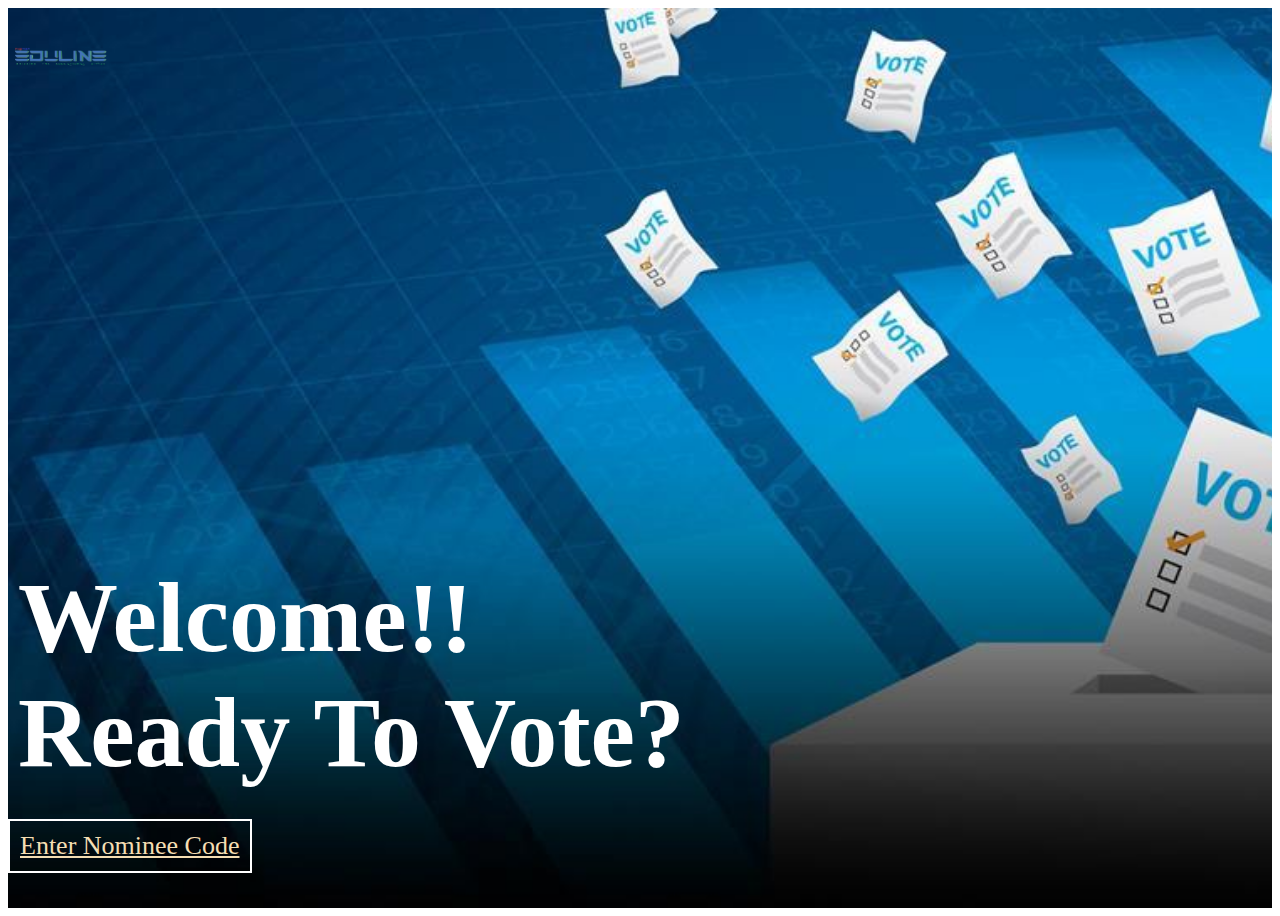
<file: client.html>
<!DOCTYPE html>
<html lang="en">

<head>
  <meta charset="UTF-8">
  <meta http-equiv="X-UA-Compatible" content="IE=edge">
  <meta name="viewport" content="width=device-width, initial-scale=1.0">
  <title>Voting Platform</title>
  <!--- custom css link-->
  <link rel="stylesheet" href="client.css">
 <!--- google font link-->
  <link rel="preconnect" href="https://fonts.googleapis.com">
  <link rel="preconnect" href="https://fonts.gstatic.com" crossorigin>
  <link
    href="https://fonts.googleapis.com/css2?family=DM+Sans:wght@500&family=Poppins:wght@600;700&family=Rubik:wght@400;500&display=swap"
    rel="stylesheet">
</head>
<body id="top">

    <!--- #HEADER-->
  
    
      <header class="header" data-header>
        <div class="container">
     <div class="overlay" data-overlay></div>
    <a href="#" class="logo">
            <img src="Eduline_raidtech_-removebg-preview.png" alt="Eduline logo">
          </a>
     
    
          <nav class="navbar" data-navbar>
    
         <a href="#" class="logo">
              <img src="Eduline_raidtech_-removebg-preview.png" alt="Edulinelogo">
            </a>
    </nav>
    
        </div>
      </header>
    <main>
        <article>
  
    <section class="main-home">
      <div class="main-text">
          
          <h1>Welcome!! <br>Ready to vote?
          </h1>
          

          <a href="#" class="main-btn">Enter Nominee Code </a>
      </div>

    
  </section>

  <script src="client.js"></script>

    </body>
    </html>
</file>
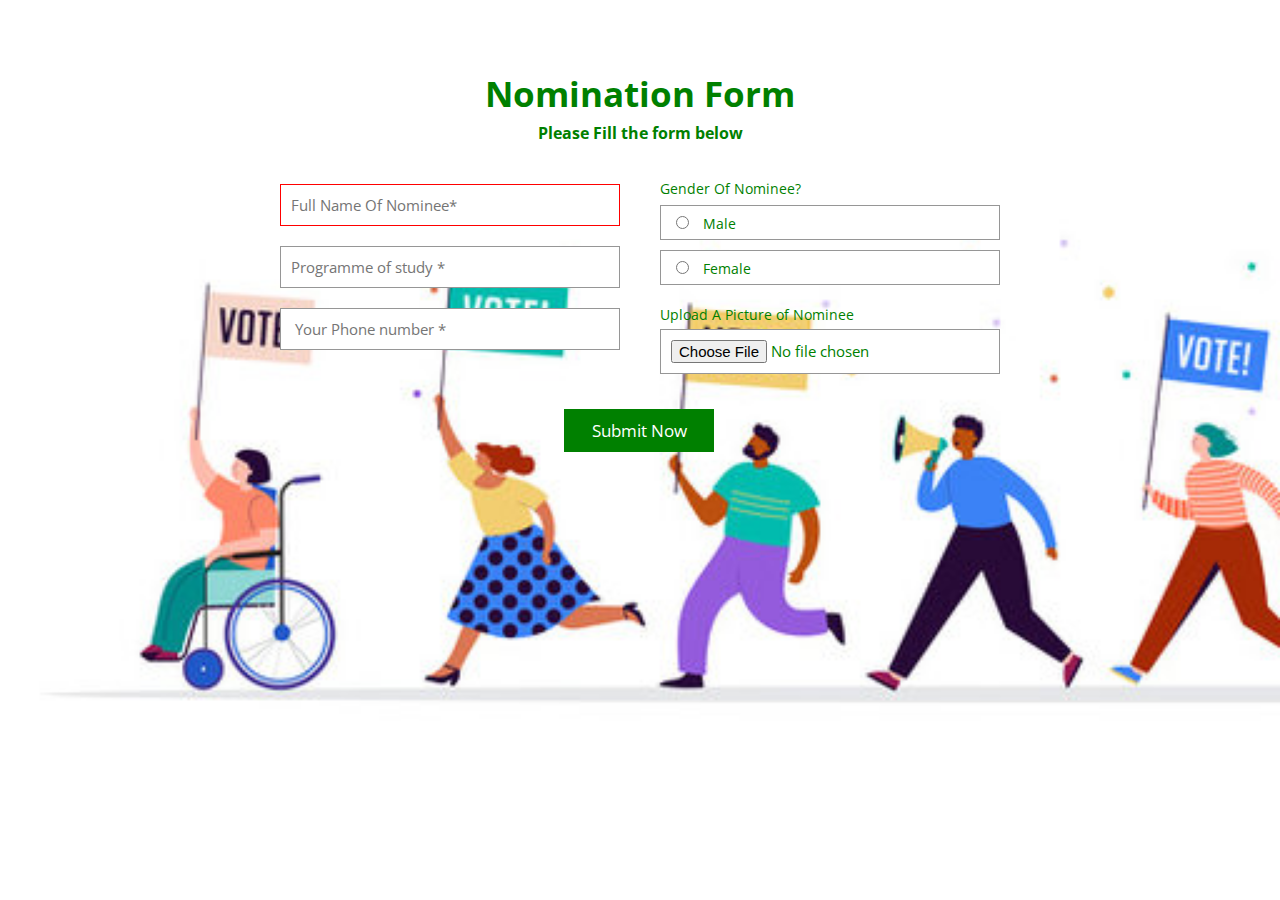
<file: nomination.html>
<!DOCTYPE html>
<html lang="en">

<head>
  <meta charset="UTF-8">
  <meta http-equiv="X-UA-Compatible" content="IE=edge">
  <meta name="viewport" content="width=device-width, initial-scale=1.0">
  <title>Voting Platform</title>
  <!--- custom css link-->
  <link rel="stylesheet" href="nomination.css">
 <!--- google font link-->
  <link rel="preconnect" href="https://fonts.googleapis.com">
  <link rel="preconnect" href="https://fonts.gstatic.com" crossorigin>
  <link
    href="https://fonts.googleapis.com/css2?family=DM+Sans:wght@500&family=Poppins:wght@600;700&family=Rubik:wght@400;500&display=swap"
    rel="stylesheet">
</head>
<body>
    <div class="container">
        <form id="contact" action="" method="post">
            <h1>Nomination Form</h1>
            <h3> Please Fill the form below </h3>
            <div class="row">
                <!-- first column -->
                <div class="column">                        
                    <fieldset>
                        <input type="text" placeholder="Full Name Of Nominee*" name="name" required autofocus>
                    </fieldset>
                    <fieldset>
                        <input type="text" placeholder="Programme of study *" name="fname" required autofocus>
                    </fieldset>
                    <fieldset>
                        
                    <!-- adding all country code list -->
                    <fieldset>
                        <input type="text" placeholder=" Your Phone number *" name="phone" id="phone" required autofocus>
                    </fieldset>
                </div>
                 <!-- second column -->
                 <div class="column">
                    <fieldset>
                        <p>Gender Of Nominee?</p>
                        <div class="radio">
                            <input type="radio" id="male" name="gender" required>
                            <label for="male">Male</label>
                        </div>
                        <div class="radio">
                            <input type="radio" id="female" name="gender" required>
                            <label for="female">Female</label>
                        </div>
                    </fieldset>
                    
                    <fieldset>
                        <p>Upload A Picture of Nominee</p>
                        <input type="file" id="file" required>
                    </fieldset>
                </div>
            </div>
            <!-- submit button -->
            <button id="button" >Submit Now</button></a>
                </form>
    </div>
 
    <!-- Javascript to initialize the code list -->
    <script>
        var input = document.querySelector("#phone");
        window.intlTelInput(input, {
         separateDialCode: true
         });
      </script>
    
  </body>
</file>
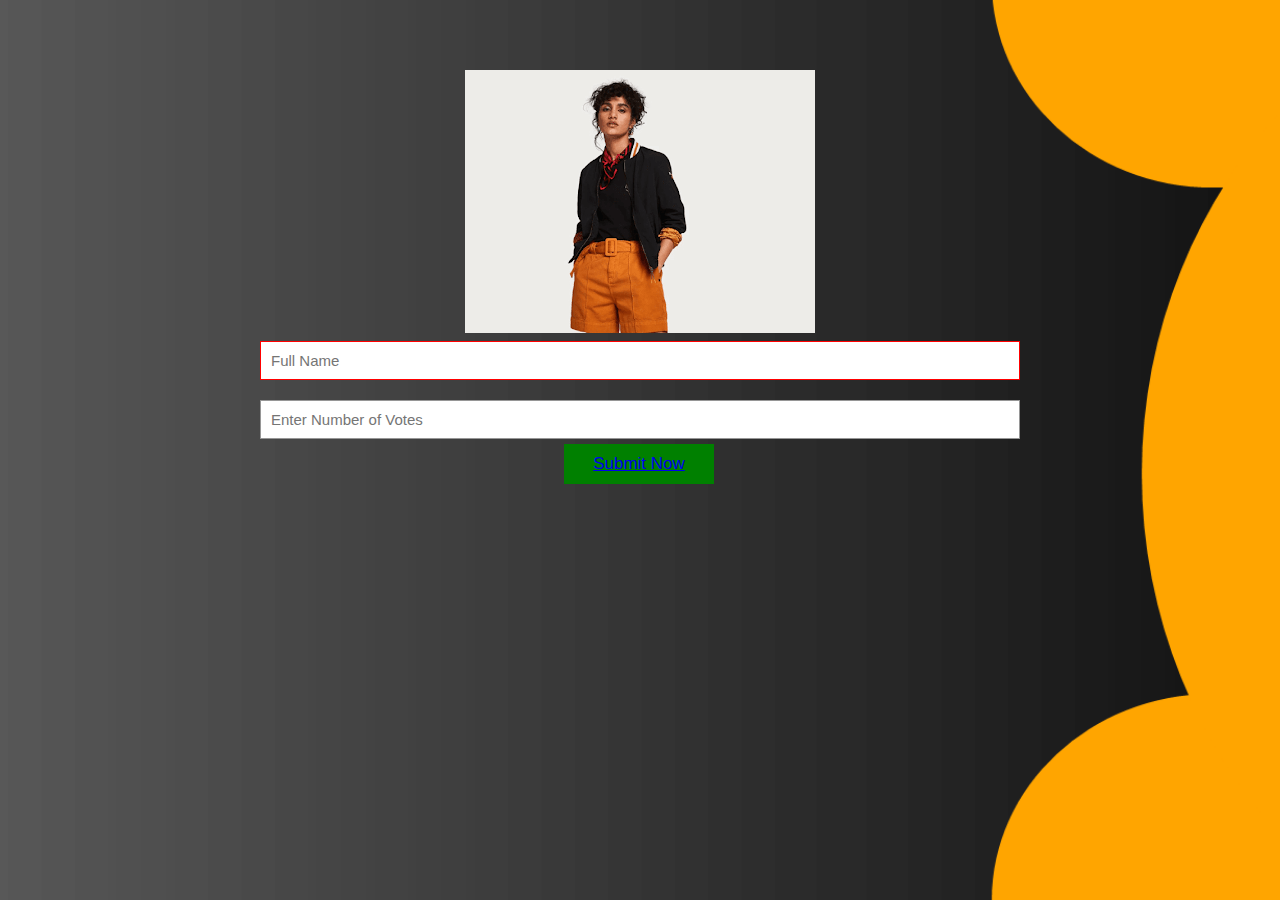
<file: nominee code.html>
<!DOCTYPE html>
<html lang="en">

<head>
  <meta charset="UTF-8">
  <meta http-equiv="X-UA-Compatible" content="IE=edge">
  <meta name="viewport" content="width=device-width, initial-scale=1.0">
  <title>Voting Platform</title> 
  <!--- custom css link-->
  <link rel="stylesheet" href="nominee code.css">
 <!--- google font link-->
  <link rel="preconnect" href="https://fonts.googleapis.com">
  <link rel="preconnect" href="https://fonts.gstatic.com" crossorigin>
  <link
    href="https://fonts.googleapis.com/css2?family=DM+Sans:wght@500&family=Poppins:wght@600;700&family=Rubik:wght@400;500&display=swap"
    rel="stylesheet">
</head>
<body>

        <div class="container">
            <form id="contact" action="" method="post">
                <div class="row">
                    <!-- first column -->
                    <div class="column">  
                        <div class="centered-image">
                            <img src="2.png" alt="centered image">
                            
                                </div>
                        <div class="column">
                            <fieldset>
                                <input type="text" placeholder="Full Name" name="fname" required autofocus>
                            </fieldset>                        
                            <fieldset>
                                <input type="text" placeholder="Enter Number of Votes" name="name" required autofocus>
                            </fields>
    </form>
     <button id="button" ><a href="selectpm.html" > Submit Now</button></a>
        </form>
    
</form>
</div>
</div>










    
</body></html>
</file>
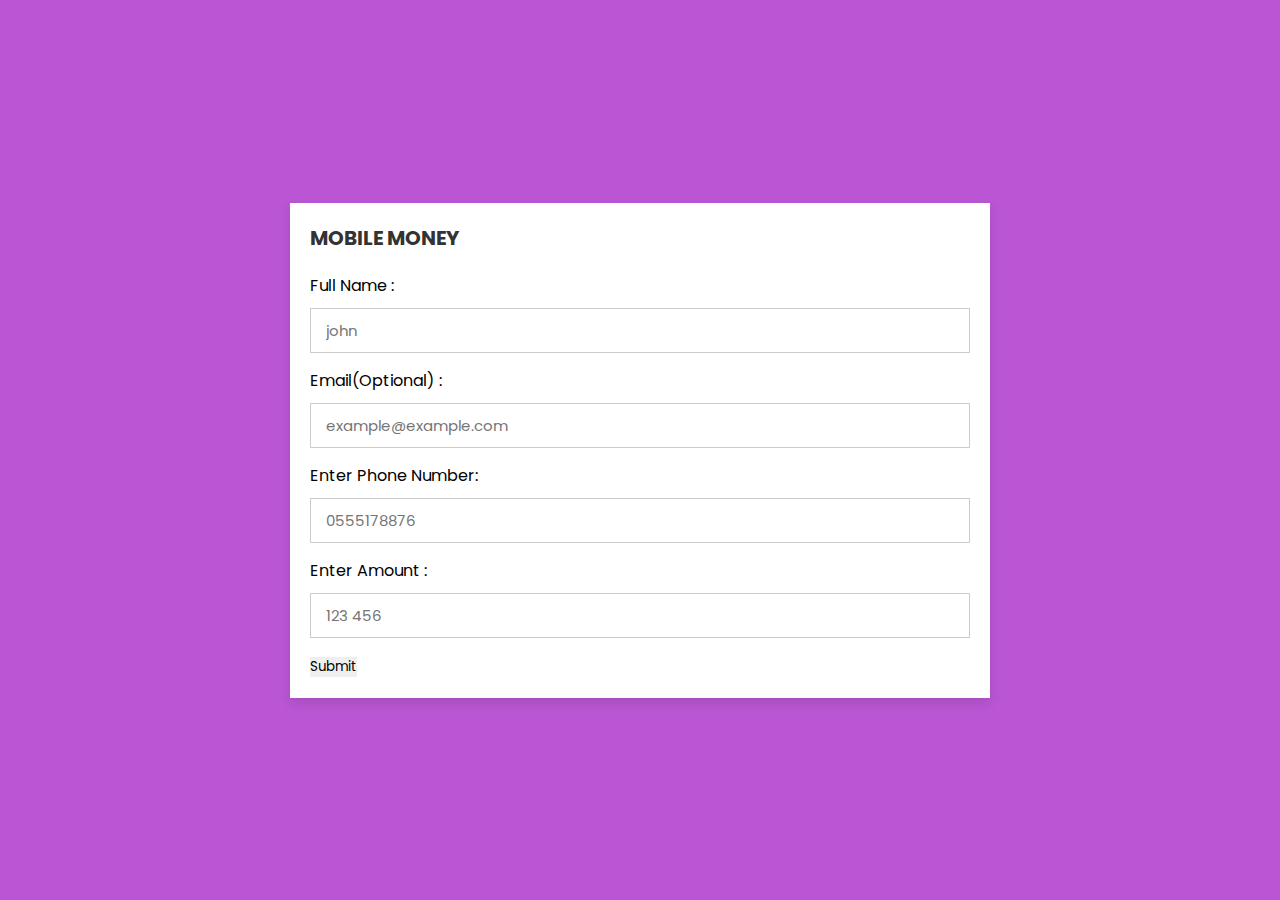
<file: payment2.html>
<!DOCTYPE html>
<html lang="en">
<head>
    <meta charset="UTF-8">
    <meta http-equiv="X-UA-Compatible" content="IE=edge">
    <meta name="viewport" content="width=device-width, initial-scale=1.0">

    <title>Mobile Money</title>
    <!-- custom css file link  -->
    <link rel="stylesheet" href="payment2.css">

</head>
<body>

<div class="container">

    <form action="">

        <div class="row">

            <div class="col">

                <h3 class="title">MOBILE MONEY</h3>

                <div class="inputBox">
                    <span>full name :</span>
                    <input type="text" placeholder="john">
                </div>
                <div class="inputBox">
                    <span>email(optional) :</span>
                    <input type="email" placeholder="example@example.com">
                </div>
                <div class="inputBox">
                    <span>Enter Phone Number:</span>
                    <input type="number" placeholder="0555178876">
                </div>
               
                    <div class="inputBox">
                        <span>Enter Amount :</span>
                        <input type="text" placeholder="123 456">
                    </div>
                    
                        <input type="submit" value="Submit">
                    
                </div>  </div>  </form></div>    

</body>
</html>
</file>
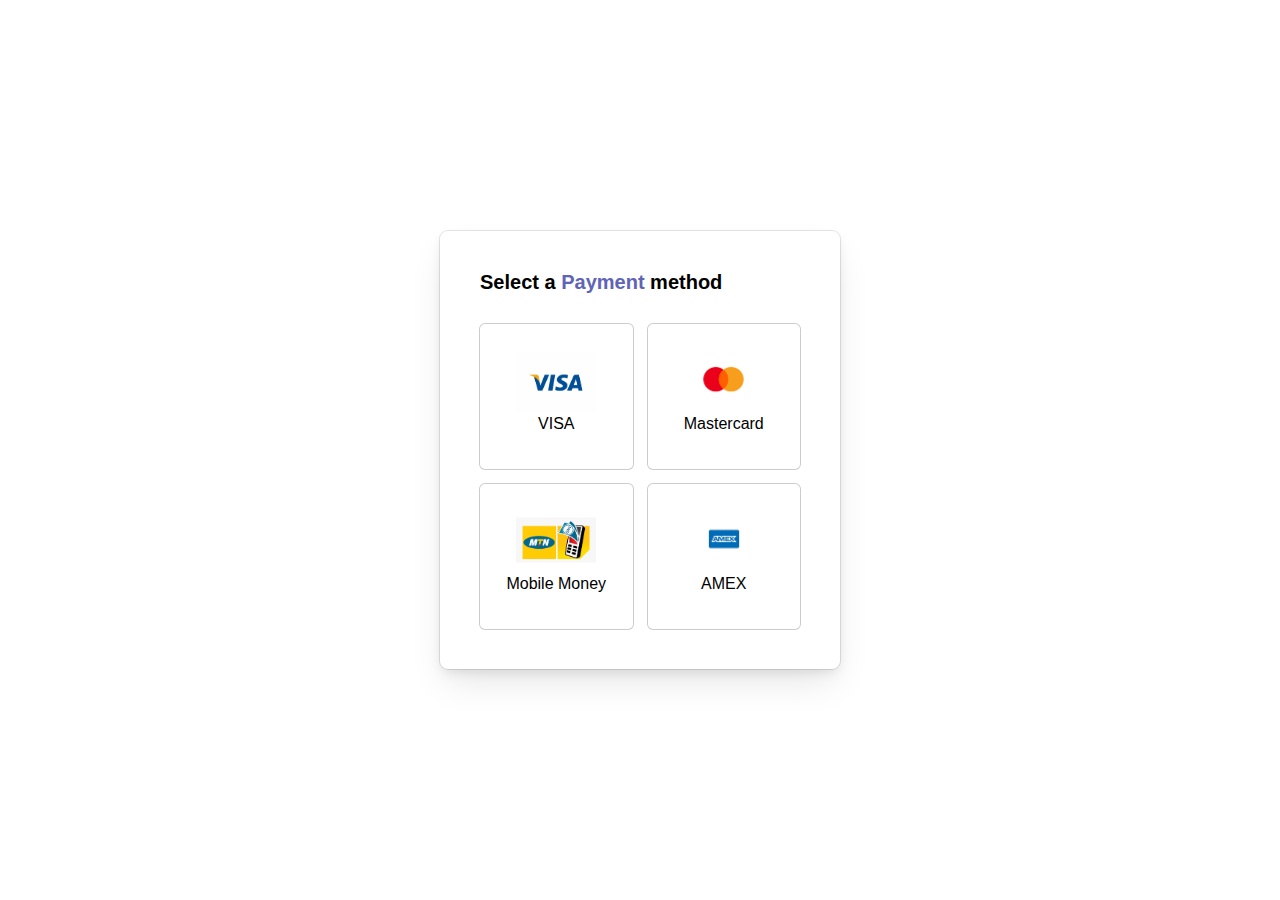
<file: selectpm.html>
<!DOCTYPE html>
<html lang="en">
<head>
    <meta charset="UTF-8">
    <meta name="viewport" content="width=device-width, initial-scale=1.0">
    <title>Document</title>
    <link rel="stylesheet" href="selectpm.css">
</head>


<body>
    


<div class="container">
    <div class="title">
        <h4>Select a <span style="color: #6064b6">Payment</span> method</h4>
    </div>
<form action="#">
        <input type="radio" name="payment" id="visa">
        <input type="radio" name="payment" id="mastercard">
        <input type="radio" name="payment" id="mobile">
        <input type="radio" name="payment" id="AMEX">


        <div class="category">
            <label for="visa" class="visaMethod">
                <div class="imgName">
                    <div class="imgContainer visa">
                    <a href="payment1.html" > <img src="visa.jpg" alt=""></a>
                    </div>
                    <span class="name">VISA</span>
                </div>
                <span class="check"><i class="fa-solid fa-circle-check" style="color: #6064b6;"></i></span>
            </label>





            <label for="mastercard" class="mastercardMethod">
                <div class="imgName">
                    <div class="imgContainer mastercard">
                        <a href="payment1.html" > <img src="mastercard.png" alt=""></a>
                     </div>
                    <span class="name">Mastercard</span>
                </div>
                <span class="check"><i class="fa-solid fa-circle-check" style="color: #6064b6;"></i></span>
            </label>


            <label for="mobile" class="MobileMethod">
                <div class="imgName">
                    <div class="imgContainer mobile">
                        <a href="payment1.html" > <img src="mobile-money-logo-.png" alt=""></a>
                    
                    </div>
                    <span class="name">Mobile Money</span>
                </div>
                <span class="check"><i class="fa-solid fa-circle-check" style="color: #6064b6;"></i></span>
            </label>

            <label for="AMEX" class="amexMethod">
                <div class="imgName">
                    <div class="imgContainer AMEX">
                        <a href="payment1.html" > <img src="amex.jpg" alt=""></a>
                    
                    </div>
                    <span class="name">AMEX</span>
                </div>
                <span class="check"><i class="fa-solid fa-circle-check" style="color: #6064b6;"></i></span>
            </label>
        </div>
    </form>
</div>
</body>
</html>
</file>
<file: client.css>
.header {
    padding-block: 25px;
    position: fixed;
    top: 0;
    left: 0;
    width: 100%;
    z-index: 4;
    transition: padding var(--transition);

  }
  
  .header.active {
    background: var(--cultured);
    box-shadow: 0 1px 3px hsla(0, 0%, 0%, 0.1);
    padding-block: 20px;
  }
  
  .header .container {
    display: flex;
    justify-content: space-between;
    align-items: center;
  }
  
  .header .logo { width: 120px; }
  
  .logo img { width: 100%; }
  
  .navbar {
    position: fixed;
    top: 0;
    left: -250px;
    width: 100%;
    max-width: 250px;
    height: 100%;
    background: var(--mantis);
    padding: 80px 20px;
    transition: 0.15s ease-in;
    z-index: 3;
  }
  
  .navbar.active {
    left: 0;
    transition: 0.25s ease-out;
  }
  
 
  .navbar .logo {
    width: 160px;
    margin-bottom: 30px;
    
    margin-inline: auto;
  }
  
  .navbar-list { margin-bottom: 15px; }
  .navbar-link {
    color: var(--rich-black-fogra-29);
    font-weight: var(--fw-500);
    padding-block: 15px;
    font-family: var(--dm-sans);
  }
  
  .overlay {
    position: fixed;
    inset: 0;
    background: hsla(0, 0%, 0%, 0.7);
    pointer-events: none;
    opacity: 0;
    transition: 0.15s ease-out;
    z-index: 3;
  }
  
  .overlay.active {
    pointer-events: all;
    opacity: 1;
  }
  .info{
    background-image:url(client\ background.jpg);
  }
  .text{
    font-size: 150px;
  }
  .text1{
    font-size: 80px;
  }
  .hero {
    background: var(--gradient);
    padding: 150px 0 var(--section-padding);

    
  }
  
  .hero-banner { margin-bottom: 30px; }
  
  .hero-banner img { width: 100%; }
  
  .hero-title { margin-bottom: 20px; }
  
  .hero .section-text { margin-bottom: 45px; }
 
  
  .h1,
  .h2,
  .h3 {
    font-family: var(--ff-poppins);
    color: var(--rich-black-fogra-29);
  }
  
  .h1 {
    font-size: var(--fs-1);
    line-height: 1.4;
    font-weight: var(--fw-700);
  }
  
  .h2 {
    font-size: var(--fs-1);
    line-height: 1.6;
}
  
.h3 {
  color: var(--onyx);
  font-size: var(--fs-3);
  line-height: 1.3;
}

.section-text,
.card-text,
.card-subtitle {
  font-family: var(--ff-rubik);
  color: var(--sonic-silver);
  font-size: var(--fs-5);
  line-height: 1.8;
}

.vector-line { display: none; }

.main-home{
  width: 100%; 
  height:100vh;
  background-image:url(client\ background.jpg);

  background-position:center;
  background-size:cover;
  display:grid;
  grid-template-columns: repeat(1,1fr);
  align-items:center;
  
  }
  
.main-text h1{
  color:white;
  font-size:100px;
  text-transform: capitalize;
  font-weight:600;
  margin: 6px 0 10px;
  position: absolute;
  padding:10px;
  bottom: 10%;

}

.main-btn{
  
color:wheat;
  font-size:26px;
  font-weight:500;
  text-transform:capitalize;
  border: 2px solid white;
  padding: 12px 25px;
  transition: all .42s ease;
  position: absolute;
  padding:10px;
  bottom: 3%;

  
}
.main-btn:hover{
  background-color:#24344D;
  color:white;
}
</file>
<file: nomination.css>
/* import google font family */
@import url('https://fonts.googleapis.com/css2?family=Open+Sans:ital,wght@0,600;1,600&display=swap');
/* selecting everything */
* {
 padding: 0;
 margin: 0;
 box-sizing: border-box;
}
body {
 font-family: 'Open Sans', sans-serif, helvetica, Arial;
 font-weight: 400;
 font-size: 14px;
 color:green;
 /* body background image */
 background-image:URL(Background\ lower.jpg);
 background-attachment: fixed;
 background-size: cover;
  
}
.container {
 max-width: 800px;
 width: 100%;
 margin: 0 auto;
}
#contact {
 background-color: Grey(220, 255, 66, 0.7);
 padding: 20px;
 margin: 50px 0;
}
#contact input, button {
 font: 400 15px 'Open Sans', sans-serif, helvetica, Arial;
}
#contact h1 {
 font-size: 35px;
 font-weight: bold;
 text-align: center;
 color:green;
}
#contact h3 {
 margin: 5px 0px 15px;
 text-align: center;
}
.row {
 display: flex;
 width: 100% !important;
 padding: 20px 0px;
}
.row .column {
 margin: 0px 20px;
 width: 50%;
}
fieldset {
 border: medium none !important;
 margin:  0 0 10px;
 min-width: 100%;
 width: 100%;
}
#contact input {
 width: 100%;
 border: 1px solid rgb(150, 150, 150);
 background-color: white;
 padding: 10px;
 margin: 5px 0;
}
input[type = "radio"] {
 width: 10% !important;
}
#contact .row .radio {
 border: 1px solid rgb(150, 150, 150);
 background-color: white;
 margin: 7px 0 10px;
 padding: 5px;
}
#contact .row .idCard{
 display: flex;
 height: 45px !important;
 margin: 5px 0;
}
#contact .row .idCard :first-child {
 width: 80px;
}
#contact .row .idCard :last-child {
 width: 40px;
}
#contact .row #phone {
 max-width: 100% !important;
 padding-right: 80px;
}
#contact input:hover {
 transition: border-color 0.3s ease-in-out;
 border: 1px solid rgb(68, 68, 68);
}
#contact button {
 outline: none;
 border: none;
 background-color: green;
 color: white;
 margin: 0 0 5px 40%;
 padding: 10px;
 font-size: 17px;
 width: 150px;
}
 
#contact button:hover {
 background-color: rgba(0, 0, 255, 0.8);
}
 
#contact input:focus {
 outline: 0;
 border: 1px solid red;
}
 
/* mobile responsive mode */
@media screen and (max-width: 580px)  {
 .row {
  flex-direction: column;
 }
 .row .column {
  width: 90% !important;
 }
 #contact .row #phone {
 padding-right: 180px;
}
}
</file>
<file: nominee code.css>
.centered-image{
    text-align: center;
}

/* import google font family */
@import url('https://fonts.googleapis.com/css2?family=Open+Sans:ital,wght@0,600;1,600&display=swap');
/* selecting everything */
* {
 padding: 0;
 margin: 0;
 box-sizing: border-box;
}
body {
 font-family: 'Open Sans', sans-serif, helvetica, Arial;
 font-weight: 400;
 font-size: 14px;
 color:green;
 /* body background image */
 background-image:URL(3.png);
 background-attachment: fixed;
 background-size: cover;
 
  
}
.container {
 max-width: 800px;
 width: 100%;
 margin: 0 auto;
}
#contact {
 background-color: Grey(220, 255, 66, 0.7);
 padding: 20px;
 margin: 50px 0;
}
#contact input, button {
 font: 400 15px 'Open Sans', sans-serif, helvetica, Arial;
}
#contact h1 {
 font-size: 35px;
 font-weight: bold;
 text-align: center;
 color:green;
}
#contact h3 {
 margin: 5px 0px 15px;
 text-align: center;
}


fieldset {
 border: medium none !important;
 margin:  0 0 10px;
 min-width: 100%;
 width: 100%;
}
#contact input {
 width: 100%;
 border: 1px solid rgb(150, 150, 150);
 background-color: white;
 padding: 10px;
 margin: 5px 0;
}
input[type = "radio"] {
 width: 10% !important;
}
#contact .row .radio {
 border: 1px solid rgb(150, 150, 150);
 background-color: white;
 margin: 7px 0 10px;
 padding: 5px;
}
#contact .row .idCard{
 display: flex;
 height: 45px !important;
 margin: 5px 0;
}
#contact .row .idCard :first-child {
 width: 80px;
}
#contact .row .idCard :last-child {
 width: 40px;
}
#contact .row #phone {
 max-width: 100% !important;
 padding-right: 80px;
}
#contact input:hover {
 transition: border-color 0.3s ease-in-out;
 border: 1px solid rgb(68, 68, 68);
}
#contact button {
 outline: none;
 border: none;
 background-color: green;
 color: white;
 margin: 0 0 5px 40%;
 padding: 10px;
 font-size: 17px;
 width: 150px;
}
 
#contact button:hover {
 background-color: rgba(0, 0, 255, 0.8);
}
 
#contact input:focus {
 outline: 0;
 border: 1px solid red;
}
 
/* mobile responsive mode */
@media screen and (max-width: 580px)  {
 .row {
  flex-direction: column;
 }
 .row .column {
  width: 90% !important;
 }
 #contact .row #phone {
 padding-right: 180px;
}
}
</file>
<file: payment2.css>
@import url('https://fonts.googleapis.com/css2?family=Poppins:wght@100;300;400;500;600&display=swap');

*{
  font-family: 'Poppins', sans-serif;
  margin:0; padding:0;
  box-sizing: border-box;
  outline: none; border:none;
  text-transform: capitalize;
  transition: all .2s linear;
}

.container{
  display: flex;
  justify-content: center;
  align-items: center;
  padding:25px;
  min-height: 100vh;
  background:mediumorchid;
}

.container form{
  padding:20px;
  width:700px;
  background: #fff;
  box-shadow: 0 5px 10px rgba(0,0,0,.1);
}

.container form .row{
  display: flex;
  flex-wrap: wrap;
  gap:15px;
}

.container form .row .col{
  flex:1 1 250px;
}

.container form .row .col .title{
  font-size: 20px;
  color:#333;
  padding-bottom: 5px;
  text-transform: uppercase;
}

.container form .row .col .inputBox{
  margin:15px 0;
}

.container form .row .col .inputBox span{
  margin-bottom: 10px;
  display: block;
}

.container form .row .col .inputBox input{
  width: 100%;
  border:1px solid #ccc;
  padding:10px 15px;
  font-size: 15px;
  text-transform: none;
}

.container form .row .col .inputBox input:focus{
  border:1px solid #000;
}

.container form .row .col .flex{
  display: flex;
  gap:15px;
}

.container form .row .col .flex .inputBox{
  margin-top: 5px;
}

.container form .row .col .inputBox img{
  height: 34px;
  margin-top: 5px;
  filter: drop-shadow(0 0 1px #000);
}

.container form .submit{
  width: 100%;
  padding:12px;
  font-size: 17px;
  background:black;
  color:#fff;
  margin-top: 5px;
  cursor: pointer;
}

.container form .submit:hover{
  background:black;
}
</file>
<file: selectpm.css>
*{
    margin: 0;
    padding: 0;
    box-sizing: border-box;
}

body{
    display: flex;
    justify-content: center;
    align-items: center;
    min-height: 100vh;
}

.container{
    width: 400px;
    border-radius: 8px;
    padding: 40px;
    box-shadow: 0 0 0 1px rgba(0, 0, 0, 0.1),
                0 5px 12px -2px rgba(0, 0, 0, 0.1),
                0 18px 36px -6px rgba(0, 0, 0, 0.1);
}

.container .title{
    font-size: 20px;
    font-family: Arial, Helvetica, sans-serif;
}

.container form input{
    display: none;
}

.container form .category{
    margin-top: 10px;
    padding-top: 20px;

    display: grid;
    grid-template-columns: repeat(2, 1fr);
    grid-gap: 15px;
}

.category label{
    /* width: 100%; */
    /* height: 65px; */
    height: 145px;
    padding: 20px;
    box-shadow: 0px 0px 0px 1px rgba(0, 0, 0, 0.2);
    display: flex;
    /* justify-content: space-between; */
    justify-content: center;
    align-items: center;
    cursor: pointer;
    border-radius: 5px;
    position: relative;
}

/* label:nth-child(2), label:nth-child(3){
    margin: 15px 0;
} */


#visa:checked ~ .category .visaMethod,
#mastercard:checked ~ .category .mastercardMethod,
#mobile:checked ~ .category .mobileMethod,
#AMEX:checked ~ .category .amexMethod{
    box-shadow: 0px 0px 0px 1px #6064b6;
}


#visa:checked ~ .category .visaMethod .check,
#mastercard:checked ~ .category .mastercardMethod .check,
#mobile:checked ~ .category .mobileMethod .check,
#AMEX:checked ~ .category .amexMethod .check{
    display: block;
}


label .imgName{
    display: flex;
    /* justify-content: space-between;
     */
    justify-content: center;
    align-items: center;
    flex-wrap: wrap;
    flex-direction: column;
    gap: 10px;
}

.imgName span{
    /* margin-left: 20px; */
    font-family: Arial, Helvetica, sans-serif;

    position: absolute;
    top: 72%;
    transform: translateY(-72%);
}

.imgName .imgContainer{
    width: 50px;
    display: flex;
    justify-content: center;
    align-items: center;

    position: absolute;
    top: 35%;
    transform: translateY(-35%);
}

img{
    width: 50px;
    height: auto;
}

.visa img{
    width: 80px;
    /* margin-left: 5px; */
}

.mastercard img{
    width: 65px;
}

.mobile img{
    width: 80px;
}

.AMEX img{
    width: 50px;
}

.check{
    display: none;
    position: absolute;
    top: -4px;
    right: -4px;
}

.check i{
    font-size: 18px;
}
</file>
